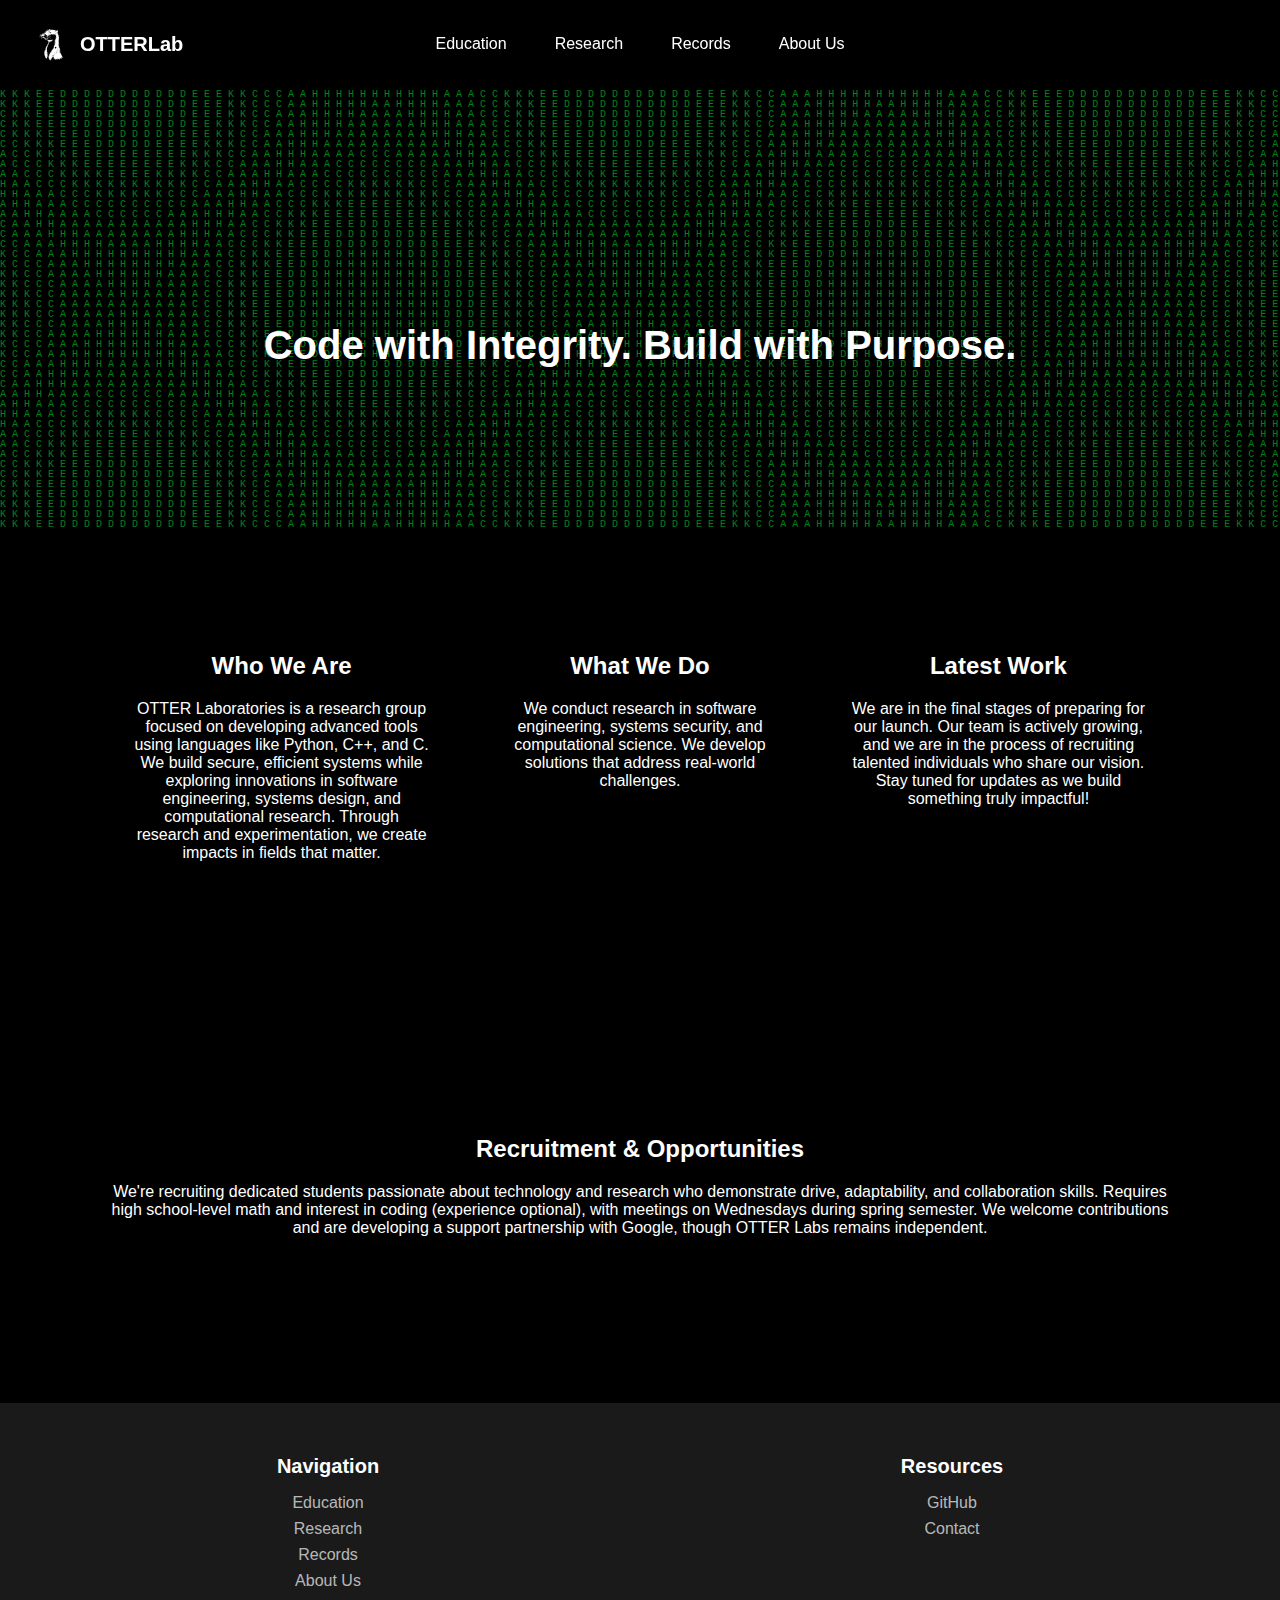
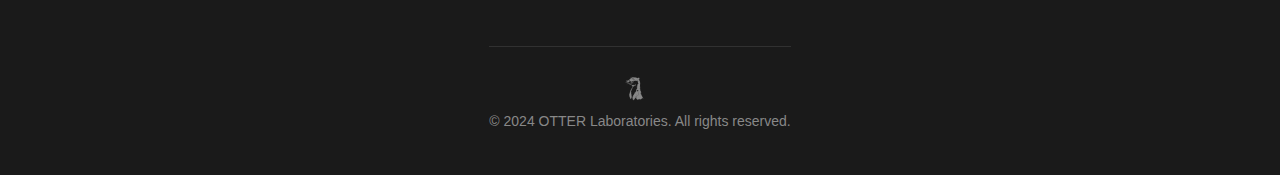
<file: index.html>
<!DOCTYPE html>
<html lang="en">

<head>
  <meta charset="UTF-8">
  <meta name="viewport" content="width=device-width, initial-scale=1.0">
  <title>OTTER Laboratories</title>
  <link rel="stylesheet" href="css/styles.css">
  <link rel="icon" type="image/png" href="/assets/otter-logo-tab.png">
</head>

<body class="index-page">
  <!-- Banner Navigation -->
  <header class="header">
    <div class="nav-container">
      <div class="nav-left">
        <a href="index.html" class="home-link">
          <img src="assets/logo/otterlab-logo-white.svg" alt="OtterLab Logo" class="logo"> OTTERLab
        </a>
      </div>
      <nav class="nav-center">
        <a href="pages/education.html" class="nav-link">Education</a>
        <a href="pages/research.html" class="nav-link">Research</a>
        <a href="pages/records.html" class="nav-link">Records</a>
        <a href="pages/about.html" class="nav-link">About Us</a>
      </nav>
    </div>
  </header>

  <!-- Slogan Section (could later be dynamic if desired) -->
  <section class="slogan">
    <pre id="asciiBackground"></pre>
    <h1>Code with Integrity. Build with Purpose.</h1>
  </section>

  <!-- Three Division Section (Static Content) -->
  <section class="info-section">
    <div class="info-box">
      <h2></h2>
      <p></p>
    </div>
    <div class="info-box">
      <h2></h2>
      <p></p>
    </div>
    <div class="info-box">
      <h2></h2>
      <p></p>
    </div>
  </section>

  <!-- Join Us Section -->
  <section class="join-us">
    <h2></h2>
    <p></p>
  </section>

  <!-- Footer -->
  <footer class="footer">
    <div class="footer-container">
      <div class="footer-grid">
        <div class="footer-section">
          <h3>Navigation</h3>
          <a href="pages/education.html">Education</a>
          <a href="pages/research.html">Research</a>
          <a href="pages/records.html">Records</a>
          <a href="pages/about.html">About Us</a>
        </div>
        <div class="footer-section">
          <h3>Resources</h3>
          <a href="https://github.com/OTTERLab">GitHub</a>
          <a href="#">Contact</a>
        </div>
      </div>
      <div class="footer-bottom">
        <div class="footer-logo-container">
          <img src="assets/logo/otterlab-logo-footer.svg" alt="OtterLab Logo" class="footer-logo">
        </div>
        <p>&copy; 2024 OTTER Laboratories. All rights reserved.</p>
      </div>
    </div>
  </footer>
  <script src="js/index.js"></script>
  <script src="js/main.js"></script>
  <script src="js/slogan.js"></script>

</body>

</html>
</file>
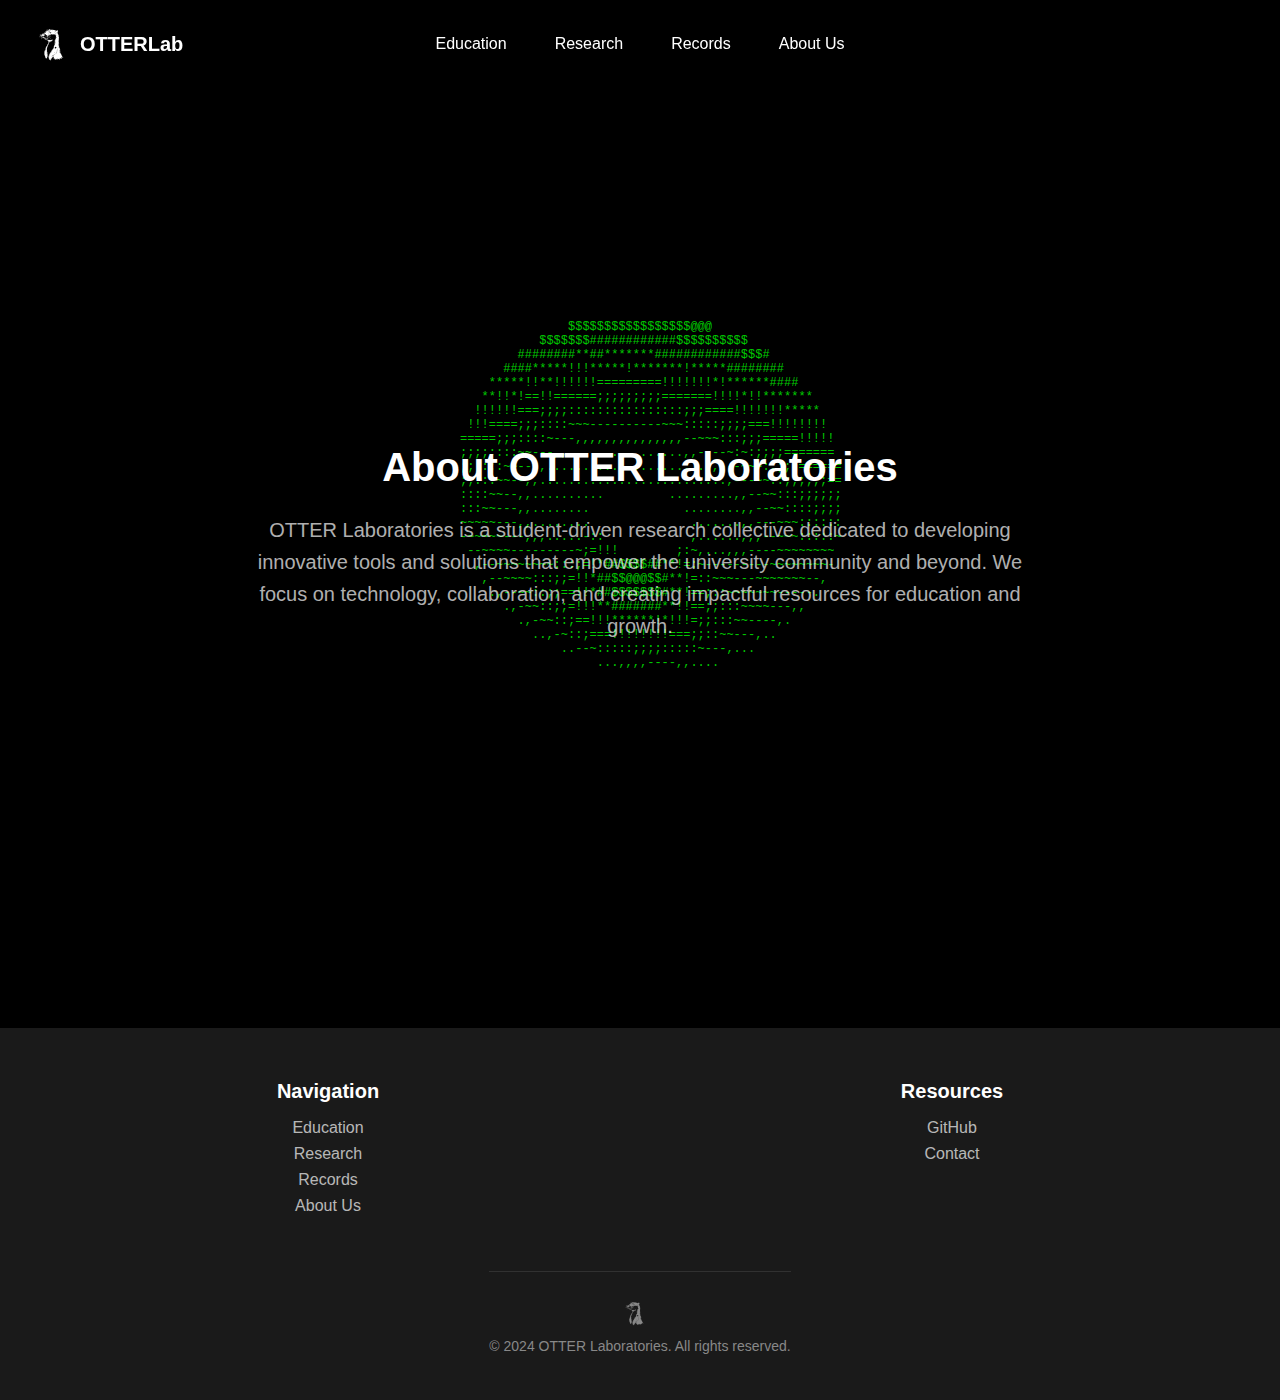
<file: pages/about.html>
<!DOCTYPE html>
<html lang="en">

<head>
  <meta charset="UTF-8">
  <meta name="viewport" content="width=device-width, initial-scale=1.0">
  <title>About Us - OTTER Laboratories</title>
  <link rel="stylesheet" href="../css/styles.css">
  <link rel="icon" type="image/png" href="/assets/otter-logo-tab.png" sizes="32x32">
  <link rel="icon" type="image/png" href="/assets/otter-logo-tab.png" sizes="16x16">
  <style>
    /* Additional CSS for donut animation */
    .about-section {
      position: relative;
      overflow: hidden;
      background-color: rgba(0, 0, 0, 0.8);
      /* Opacity applied to the section */
    }

    .donut-canvas {
      position: absolute;
      top: 0;
      left: 0;
      width: 100%;
      height: 100%;
      z-index: 1;
      pointer-events: none;
      font-family: monospace;
      font-size: 12px;
      color: rgba(0, 255, 0, 0.8);
      /* Brighter green with higher opacity */
      display: flex;
      justify-content: center;
      align-items: center;
      white-space: pre;
      text-align: center;
    }

    .about-content {
      position: relative;
      z-index: 2;
      padding: 3rem;
      border-radius: 8px;
      color: white;
    }
  </style>

</head>

<body class="about-page">
  <!-- Banner Navigation -->
  <header class="header">
    <div class="nav-container">
      <div class="nav-left">
        <a href="../index.html" class="home-link">
          <img src="../assets/logo/otterlab-logo-white.svg" alt="OtterLab Logo" class="logo"> OTTERLab
        </a>
      </div>
      <nav class="nav-center">
        <a href="education.html" class="nav-link">Education</a>
        <a href="research.html" class="nav-link">Research</a>
        <a href="records.html" class="nav-link">Records</a>
        <a href="about.html" class="nav-link">About Us</a>
      </nav>
    </div>
  </header>

  <!-- About Us Section with Donut Animation -->
  <section class="about-section">
    <div id="canvas" class="donut-canvas"></div>
    <div class="about-content">
      <h1>About OTTER Laboratories</h1>
      <p>
        OTTER Laboratories is a student-driven research collective dedicated to developing innovative tools and
        solutions that empower the university community and beyond. We focus on technology, collaboration, and creating
        impactful resources for education and growth.
      </p>
    </div>
  </section>

  <!-- Footer -->
  <footer class="footer">
    <div class="footer-container">
      <div class="footer-grid">
        <div class="footer-section">
          <h3>Navigation</h3>
          <a href="education.html">Education</a>
          <a href="research.html">Research</a>
          <a href="records.html">Records</a>
          <a href="about.html">About Us</a>
        </div>
        <div class="footer-section">
          <h3>Resources</h3>
          <a href="https://github.com/OTTERLab">GitHub</a>
          <a href="#">Contact</a>
        </div>
      </div>
      <div class="footer-bottom">
        <div class="footer-logo-container">
          <img src="../assets/logo/otterlab-logo-footer.svg" alt="OtterLab Logo" class="footer-logo">
        </div>
        <p>&copy; 2024 OTTER Laboratories. All rights reserved.</p>
      </div>
    </div>
  </footer>

  <!-- Donut Animation Script -->
  <script>
    function donut() {
      const canvas = document.querySelector('#canvas');
      const canvasWidth = 160; // Increased width of the canvas
      const canvasHeight = 48; // Increased height of the canvas
      const canvasArea = canvasHeight * canvasWidth;
      const yOffset = 24; // Adjusted offset for centering the donut vertically
      const xOffset = 80; // Adjusted offset for centering the donut horizontally
      const innerRadius = 2;
      const r1Points = 90;
      const r2Points = 314;
      const fov = 5;
      const what = 40; // Increased size of the donut
      let A = 0, B = 0;
      let shades = '.,-~:;=!*#$@'.split('');

      const renderFrame = () => {
        let b = Array(canvasArea).fill(' ');
        let z = Array(7040).fill(0);

        for (let j = 0; j < 6.28; j += 6.28 / r1Points) {
          for (let i = 0; i < 6.28; i += 6.28 / r2Points) {
            let c = Math.sin(i);
            let d = Math.cos(j);
            let h = d + innerRadius;
            let D = 1 / (c * h * Math.sin(A) + Math.sin(j) * Math.cos(A) + fov);
            let t = c * h * Math.cos(A) - Math.sin(j) * Math.sin(A);

            let x = (xOffset + what * D * (Math.cos(i) * h * Math.cos(B) - t * Math.sin(B))) | 0;
            let y = (yOffset + (what / 2) * D * (Math.cos(i) * h * Math.sin(B) + t * Math.cos(B))) | 0;
            let o = x + canvasWidth * y;
            let N = (8 * ((Math.sin(j) * Math.sin(A) - c * d * Math.cos(A)) * Math.cos(B) - c * d * Math.sin(A) - Math.sin(j) * Math.cos(A) - Math.cos(i) * d * Math.sin(B))) | 0;

            if (y < canvasHeight && y > 0 && x > 0 && x < canvasWidth && D > z[o]) {
              z[o] = D;
              b[o] = shades[N > 0 ? N : 0];
            }
          }
        }

        canvas.innerHTML = b.join('').match(new RegExp(`.{${canvasWidth}}`, 'g')).join('<br>');
        A += 0.04;
        B += 0.02;
      };

      setInterval(renderFrame, 50);
    }

    donut();
  </script>
</body>

</html>
</file>
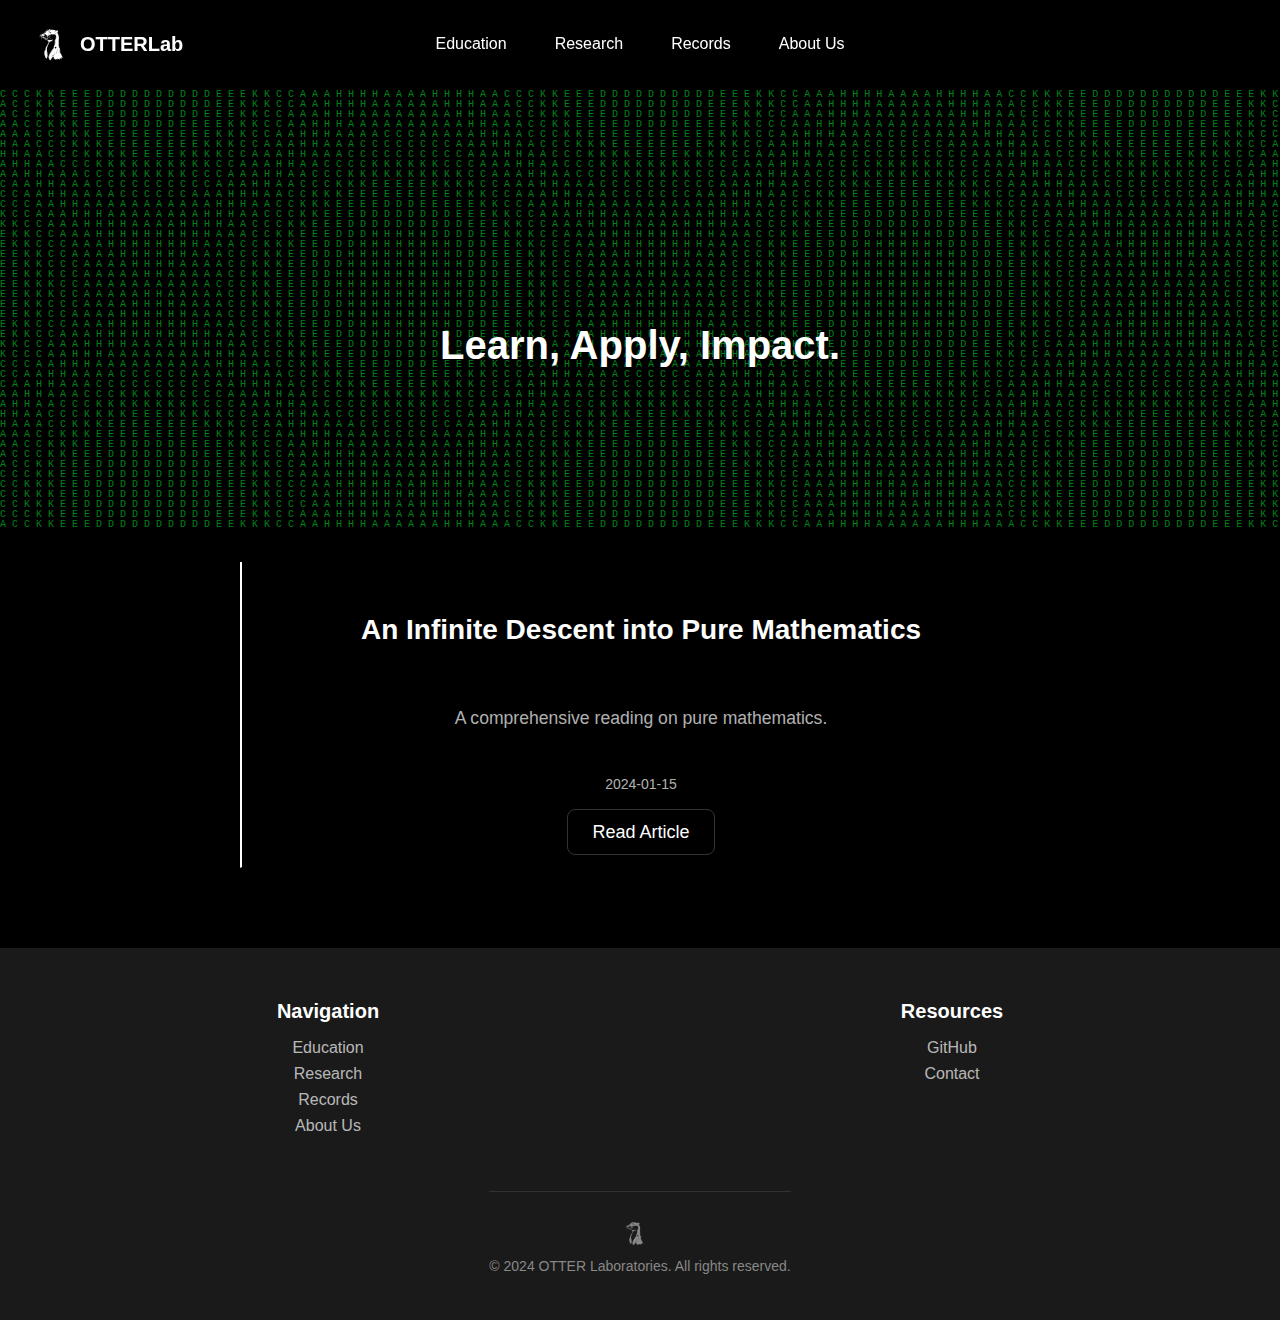
<file: pages/education.html>
<!DOCTYPE html>
<html lang="en">

<head>
  <meta charset="UTF-8">
  <meta name="viewport" content="width=device-width, initial-scale=1.0">
  <title>Education - OTTER Laboratories</title>
  <link rel="stylesheet" href="../css/styles.css">
  <link rel="icon" type="image/png" href="/assets/otter-logo-tab.png">
</head>

<body class="education-page">
  <!-- Banner Navigation -->
  <header class="header">
    <div class="nav-container">
      <div class="nav-left">
        <a href="../index.html" class="home-link">
          <img src="../assets/logo/otterlab-logo-white.svg" alt="OtterLab Logo" class="logo"> OTTERLab
        </a>
      </div>
      <nav class="nav-center">
        <a href="education.html" class="nav-link">Education</a>
        <a href="research.html" class="nav-link">Research</a>
        <a href="records.html" class="nav-link">Records</a>
        <a href="about.html" class="nav-link">About Us</a>
      </nav>
    </div>
  </header>

  <!-- Slogan Section -->
  <section class="slogan">
    <pre id="asciiBackground"></pre>
    <h1>Learn, Apply, Impact.</h1>
  </section>

  <!-- Education Content -->
  <section id="education-content" class="info-section">
    <!-- Cards will be populated dynamically by JS -->
  </section>

  <!-- Footer -->
  <footer class="footer">
    <div class="footer-container">
      <div class="footer-grid">
        <div class="footer-section">
          <h3>Navigation</h3>
          <a href="education.html">Education</a>
          <a href="research.html">Research</a>
          <a href="records.html">Records</a>
          <a href="about.html">About Us</a>
        </div>
        <div class="footer-section">
          <h3>Resources</h3>
          <a href="https://github.com/OTTERLab">GitHub</a>
          <a href="#">Contact</a>
        </div>
      </div>
      <div class="footer-bottom">
        <div class="footer-logo-container">
          <img src="../assets/logo/otterlab-logo-footer.svg" alt="OtterLab Logo" class="footer-logo">
        </div>
        <p>&copy; 2024 OTTER Laboratories. All rights reserved.</p>
      </div>
    </div>
  </footer>

  <script src="../js/education.js"></script>
  <script src="../js/slogan.js"></script>
</body>

</html>
</file>
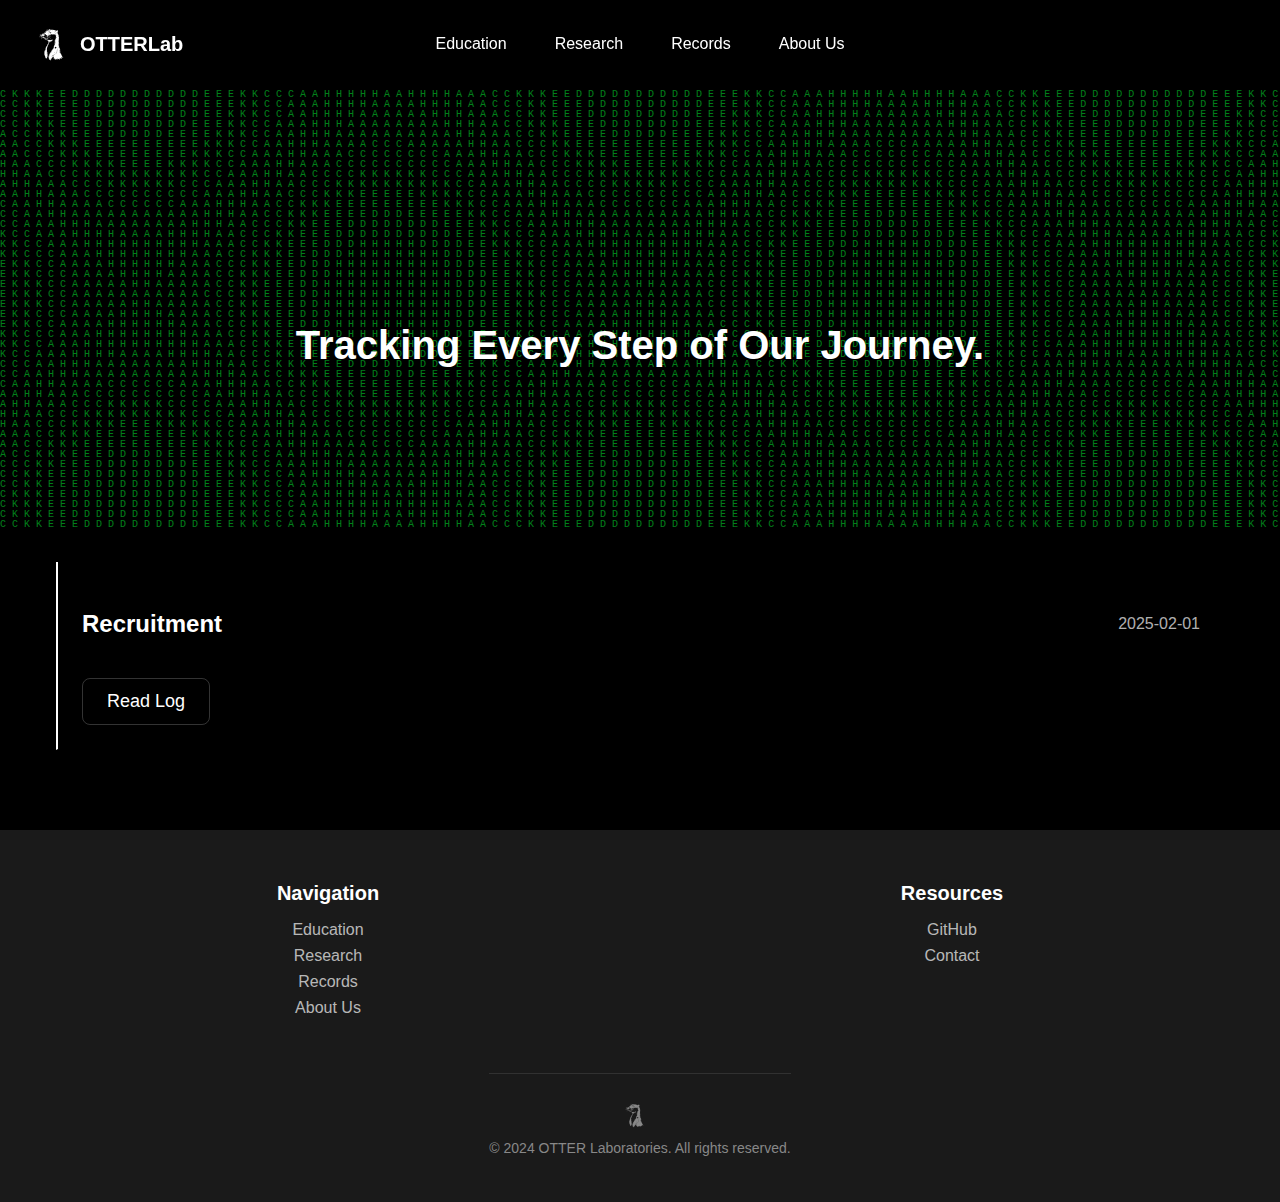
<file: pages/records.html>
<!DOCTYPE html>
<html lang="en">

<head>
  <meta charset="UTF-8">
  <meta name="viewport" content="width=device-width, initial-scale=1.0">
  <title>Records - OTTER Laboratories</title>
  <link rel="stylesheet" href="../css/styles.css">
  <link rel="icon" type="image/png" href="/assets/otter-logo-tab.png">
</head>

<body class="records-page">
  <!-- Banner Navigation -->
  <header class="header">
    <div class="nav-container">
      <div class="nav-left">
        <a href="../index.html" class="home-link">
          <img src="../assets/logo/otterlab-logo-white.svg" alt="OtterLab Logo" class="logo"> OTTERLab
        </a>
      </div>
      <nav class="nav-center">
        <a href="education.html" class="nav-link">Education</a>
        <a href="research.html" class="nav-link">Research</a>
        <a href="records.html" class="nav-link">Records</a>
        <a href="about.html" class="nav-link">About Us</a>
      </nav>
    </div>
  </header>

  <!-- Slogan Section -->
  <section class="slogan">
    <pre id="asciiBackground"></pre>
    <h1>Tracking Every Step of Our Journey.</h1>
  </section>

  <!-- Records Table -->
  <section id="records-content" class="info-section">
    <!-- Table of logs will be populated dynamically by JS -->
  </section>

  <!-- Footer -->
  <footer class="footer">
    <div class="footer-container">
      <div class="footer-grid">
        <div class="footer-section">
          <h3>Navigation</h3>
          <a href="education.html">Education</a>
          <a href="research.html">Research</a>
          <a href="records.html">Records</a>
          <a href="about.html">About Us</a>
        </div>
        <div class="footer-section">
          <h3>Resources</h3>
          <a href="https://github.com/OTTERLab">GitHub</a>
          <a href="#">Contact</a>
        </div>
      </div>
      <div class="footer-bottom">
        <div class="footer-logo-container">
          <img src="../assets/logo/otterlab-logo-footer.svg" alt="OtterLab Logo" class="footer-logo">
        </div>
        <p>&copy; 2024 OTTER Laboratories. All rights reserved.</p>
      </div>
    </div>
  </footer>

  <script src="../js/records.js"></script>
  <script src="../js/slogan.js"></script>
</body>

</html>
</file>
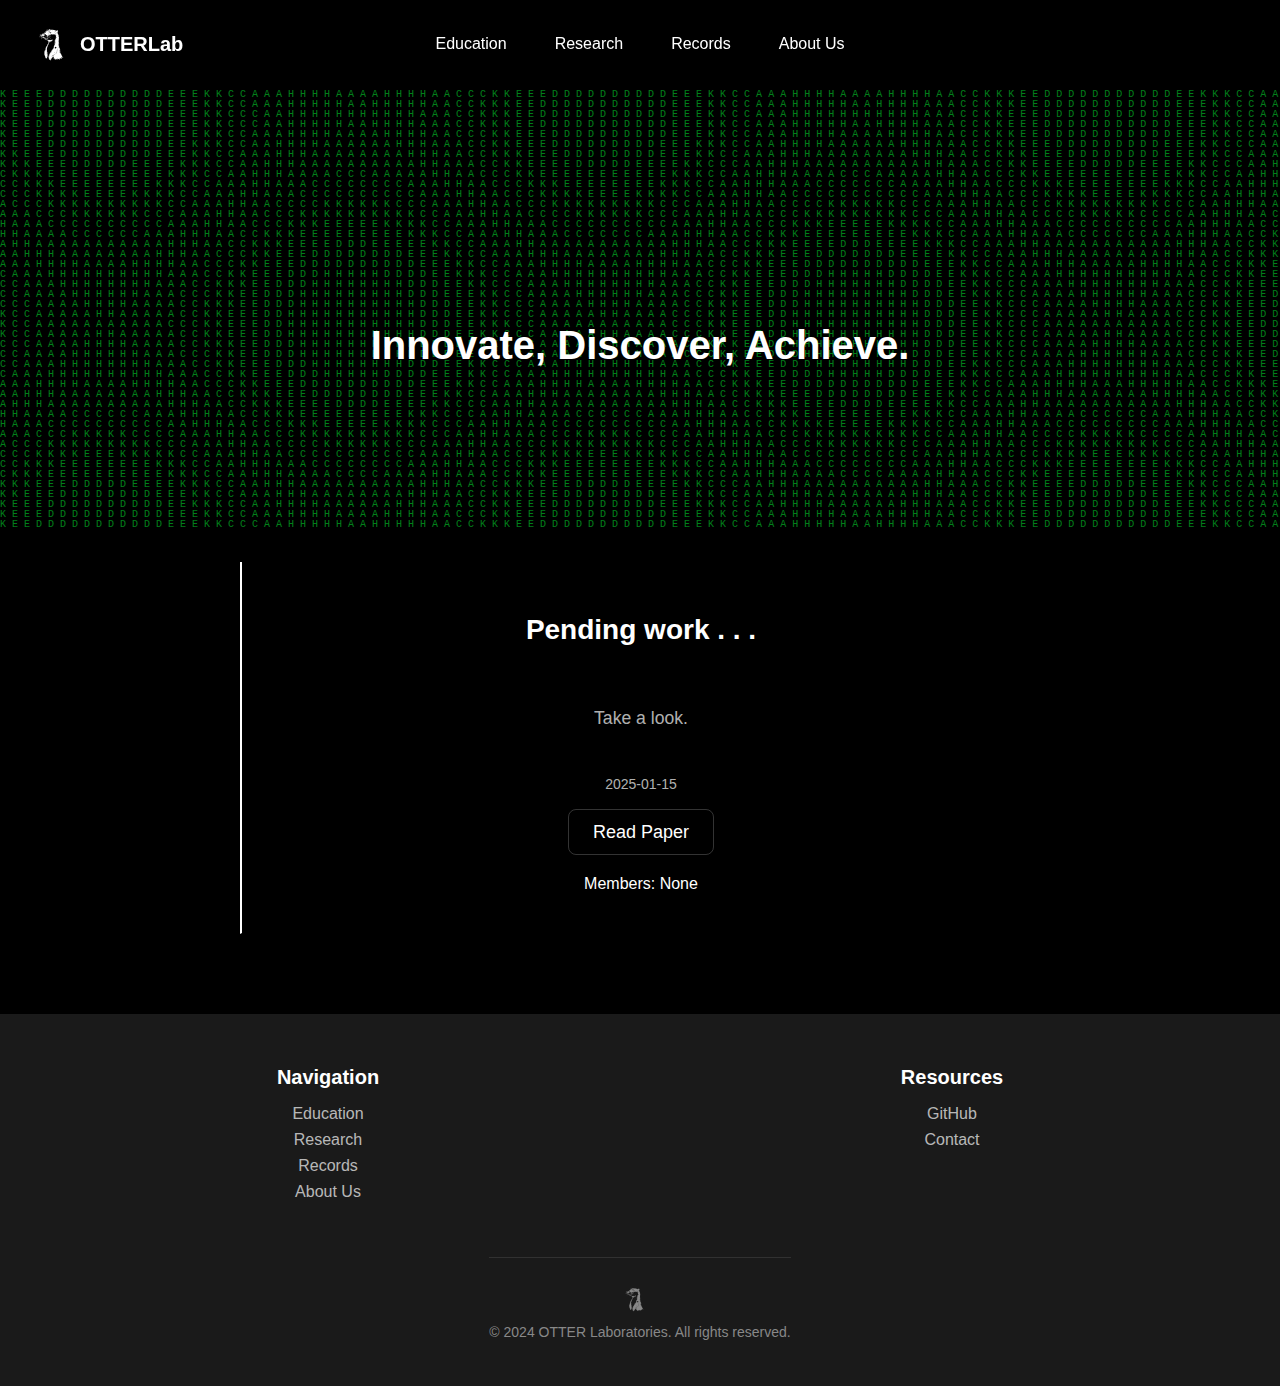
<file: pages/research.html>
<!DOCTYPE html>
<html lang="en">

<head>
  <meta charset="UTF-8">
  <meta name="viewport" content="width=device-width, initial-scale=1.0">
  <title>Research - OTTER Laboratories</title>
  <link rel="stylesheet" href="../css/styles.css">
  <link rel="icon" type="image/png" href="/assets/otter-logo-tab.png">
</head>

<body class="research-page">
  <!-- Banner Navigation -->
  <header class="header">
    <div class="nav-container">
      <div class="nav-left">
        <a href="../index.html" class="home-link">
          <img src="../assets/logo/otterlab-logo-white.svg" alt="OtterLab Logo" class="logo"> OTTERLab
        </a>
      </div>
      <nav class="nav-center">
        <a href="education.html" class="nav-link">Education</a>
        <a href="research.html" class="nav-link">Research</a>
        <a href="records.html" class="nav-link">Records</a>
        <a href="about.html" class="nav-link">About Us</a>
      </nav>
    </div>
  </header>

  <!-- Slogan Section -->
  <section class="slogan">
    <pre id="asciiBackground"></pre>
    <h1>Innovate, Discover, Achieve.</h1>
  </section>


  <!-- Research Content -->
  <section id="research-content" class="info-section">
    <!-- Cards will be populated dynamically by JS -->
  </section>

  <!-- Footer -->
  <footer class="footer">
    <div class="footer-container">
      <div class="footer-grid">
        <div class="footer-section">
          <h3>Navigation</h3>
          <a href="education.html">Education</a>
          <a href="research.html">Research</a>
          <a href="records.html">Records</a>
          <a href="about.html">About Us</a>
        </div>
        <div class="footer-section">
          <h3>Resources</h3>
          <a href="https://github.com/OTTERLab">GitHub</a>
          <a href="#">Contact</a>
        </div>
      </div>
      <div class="footer-bottom">
        <div class="footer-logo-container">
          <img src="../assets/logo/otterlab-logo-footer.svg" alt="OtterLab Logo" class="footer-logo">
        </div>
        <p>&copy; 2024 OTTER Laboratories. All rights reserved.</p>
      </div>
    </div>
  </footer>

  <script src="../js/research.js"></script>
  <script src="../js/slogan.js"></script>
</body>

</html>
</file>
<file: css/styles.css>
/* Global Reset & Box-Sizing */
*,
*::before,
*::after {
  box-sizing: border-box;
}

html,
body {
  margin: 0;
  padding: 0;
  overflow-x: hidden; 
}

/* ===================================================
   1. Root Variables & Base Styles
=================================================== */
:root {
  --primary: #ffffff;
  --background: #000000;
  --text: #ffffff;
  --text-secondary: rgba(255, 255, 255, 0.7);
  --text-gradient: #ff6600;
  --accent: #1a1a1a;
  --spacing: clamp(4rem, 8vw, 8rem);
  --header-height: 80px;
}

body {
  background: var(--background);
  color: var(--text);
  font-family: Arial, sans-serif;
}

body.index-page {
  padding-top: var(--header-height);
}

body.about-page {
  padding-top: var(--header-height);
}

body.education-page {
  padding-top: var(--header-height);
}

body.records-page {
  padding-top: var(--header-height);
}

body.research-page {
  padding-top: var(--header-height);
}

/* ===================================================
   2. Header & Navigation
=================================================== */
.header {
  position: fixed;
  top: 0;
  left: 0;
  right: 0;
  background: rgba(0, 0, 0, 0.8);
  backdrop-filter: blur(1px);
  z-index: 1000;
  padding: 1.5rem 0;
  width: 100%;
  height: var(--header-height);
}

.nav-container {
  max-width: 1400px;
  margin: 0 auto;
  padding: 0 2rem;
  display: grid;
  grid-template-columns: 1fr auto 1fr;
  align-items: center;
}

.nav-left .home-link {
  font-weight: 700;
  font-size: 1.25rem;
  color: var(--primary);
  text-decoration: none;
  display: flex;
  align-items: center;
}

.logo {
  height: 40px;
  margin-right: 8px;
}

.nav-center {
  display: flex;
  gap: 3rem;
  justify-content: center;
}

.nav-link {
  color: var(--text);
  text-decoration: none;
  font-weight: 500;
  transition: color 0.3s ease;
}

.nav-link:hover {
  color: var(--primary);
}

/* ===================================================
   3. Slogan Section & ASCII Background
=================================================== */
.slogan {
  position: relative;
  display: flex;
  justify-content: center;
  align-items: center;
  text-align: center;
  margin: 0 auto;
  padding: 5rem 2rem;
  height: 50vh;
  padding-top: 10rem;
  overflow: hidden;
  background: black;
}

.slogan h1 {
  font-size: 2.5rem;
  font-weight: bold;
  color: var(--primary);
  position: relative;
  z-index: 2;
}

#asciiBackground {
  position: absolute;
  top: 0;
  left: 0;
  width: 100%;
  height: 100%;
  font-family: monospace;
  color: rgba(4, 253, 54, 0.5);
  white-space: pre; 
  overflow: hidden;
  z-index: 1;
  font-size: 10px;
  line-height: 10px;
}

/* Keyframes for Animated Background (not currently applied) */
@keyframes movePoints {
  0% {
    background-position: 0 0;
  }
  100% {
    background-position: 100% 100%;
  }
}

/* ===================================================
   4. Info & Join Sections
=================================================== */
.info-section {
  display: flex;
  justify-content: space-around;
  padding: var(--spacing);
  text-align: center;
  flex-wrap: wrap;
}

.info-box {
  max-width: 300px;
  margin-bottom: 2rem;
}

.join-us {
  text-align: center;
  padding: var(--spacing);
  background: #000000;
}

.join-us h2 {
  color: var(--primary);
}

/* ===================================================
   5. Education & Research Sections
=================================================== */

/* Common Card Styles for Education and Research */
.education-card,
.research-card {
  background: transparent;
  padding: 1.5rem;
  border-bottom: 1px solid rgba(0, 0, 0, 0.1);
  border-left: 2px solid var(--primary);
  display: flex;
  flex-direction: column;
  width: 100%;
  max-width: 800px;
  margin: 0 auto;
}

.education-card-content,
.research-card-content {
  display: flex;
  flex-direction: column;
  gap: 1rem;
}

.education-title,
.research-title {
  font-size: 1.75rem;
  font-weight: 700;
  color: var(--primary);
}

.education-summary,
.research-bio {
  font-size: 1.1rem;
  color: var(--text-secondary);
}

.education-date,
.research-date {
  font-size: 0.875rem;
  color: var(--text-secondary);
}

.education-link-button,
.research-link-button {
  padding: 0.75rem 1.5rem;
  border: 1px solid rgba(255, 255, 255, 0.2);
  border-radius: 8px;
  color: var(--primary);
  text-decoration: none;
  font-size: 1.125rem;
  font-weight: 500;
  transition: all 0.3s ease;
  width: max-content;
  margin-top: 1rem;
}

.education-link-button:hover,
.research-link-button:hover {
  background: rgba(0, 255, 157, 0.1);
  border-color: var(--primary);
}

/* Layout for Education & Research Content */
#education-content,
#research-content {
  display: flex;
  flex-direction: column;
  gap: 2rem;
  padding: 2rem 1rem;
  max-width: 1200px;
  margin: 0 auto;
}

/* ===================================================
   6. Records Section
=================================================== */
#records-content {
  display: flex;
  flex-direction: column;
  gap: 2rem;
  padding: 2rem 1rem;
  max-width: 1200px;
  margin: 0 auto;
}

.record-item {
  background: transparent;
  padding: 1.5rem;
  border-bottom: 1px solid rgba(0, 0, 0, 0.1);
  border-left: 2px solid var(--primary);
  display: flex;
  flex-direction: column;
}

.record-item-header {
  display: flex;
  justify-content: space-between;
  align-items: center;
}

.record-name {
  font-size: 1.5rem;
  font-weight: 700;
  color: var(--primary);
  text-decoration: none;
}

.record-name:hover {
  color: var(--text-secondary);
}

.record-date {
  font-size: 1rem;
  color: var(--text-secondary);
}

.record-link {
  font-size: 1.125rem;
  color: var(--primary);
  text-decoration: none;
  border: 1px solid rgba(255, 255, 255, 0.2);
  padding: 0.75rem 1.5rem;
  border-radius: 8px;
  margin-top: 1rem;
  width: max-content;
  transition: all 0.3s ease;
}

.record-link:hover {
  background: rgba(0, 255, 157, 0.1);
  border-color: var(--primary);
}

/* List Layout for Records */
.records-list {
  display: flex;
  flex-direction: column;
  gap: 1.5rem;
  width: 100%;
}

@media (min-width: 768px) {
  .records-list {
    gap: 2rem;
  }
}

/* Error Message */
.error-message {
  color: var(--primary);
  text-align: center;
  font-size: 1.5rem;
  padding: 2rem;
}

/* ===================================================
   7. About Us Page
=================================================== */
.about-page {
  background-color: var(--background);
  color: var(--text);
  padding: 0;
  margin: 0;
}

.about-section {
  display: flex;
  flex-direction: column;
  justify-content: center;
  align-items: center;
  text-align: center;
  height: 100vh;
  padding: 2rem;
}

.about-content h1 {
  font-size: 2.5rem;
  font-weight: 700;
  color: var(--primary);
  margin-bottom: 1.5rem;
}

.about-content p {
  font-size: 1.25rem;
  color: var(--text-secondary);
  line-height: 1.6;
  max-width: 800px;
  margin: 0 auto;
}

/* ===================================================
   8. Footer
=================================================== */
.footer {
  background: var(--accent);
  padding: 2rem 0;
  margin-top: 3rem;
}

.footer-container {
  max-width: 1400px;
  margin: 0 auto;
  padding: 0 2rem;
  display: flex;
  flex-direction: column;
  align-items: center;
}

.footer-grid {
  display: grid;
  grid-template-columns: 1fr 1fr; 
  gap: 2rem;
  width: 100%;
  margin-bottom: 2rem;
}

.footer-section {
  text-align: center;
}


.footer-section h3 {
  color: var(--primary);
  margin-bottom: 1rem;
  font-size: 1.25rem;
}

.footer-section a {
  display: block;
  color: var(--text-secondary);
  text-decoration: none;
  margin-bottom: 0.5rem;
  transition: color 0.3s ease;
}

.footer-section a:hover {
  color: var(--primary);
}

.footer-bottom {
  padding-top: 1rem;
  border-top: 1px solid rgba(255, 255, 255, 0.1);
  text-align: center;
  color: var(--text-secondary);
  margin-top: 1rem;
}

.footer-logo-container {
  display: flex;
  align-items: center;
  justify-content: center;
  margin-top: 10px;
}

.footer-logo {
  height: 30px;
  margin-right: 10px;
}

.footer-bottom p {
  font-size: 14px;
  color: #888;
  margin-top: 10px;
}

/* ===================================================
   9. Responsive & Mobile Styles
=================================================== */

/* For devices with max-width: 768px */
@media (max-width: 768px) {
  .header{
    padding-bottom: 90px;
  }
  /* Navigation adjustments */
  .nav-container {
    grid-template-columns: auto; 
    justify-items: center;
    
  }
  .nav-center {
    flex-direction: row; 
    flex-wrap: wrap; 
    gap: 1rem; 
    justify-content: center; 
  }
  .nav-link {
    font-size: 1rem; 
    white-space: nowrap; 
  }

  /* Footer adjustments */
  .footer-grid {
    grid-template-columns: 1fr; 
  }
  
  .footer-section h3 {
    font-size: 1.125rem;
  }
  .footer-bottom {
    margin-top: 1rem;
    font-size: 12px;
  }
  .footer-logo {
    height: 20px;
  }

  /* Education Cards adjustments */
  .education-card {
    max-width: 100%;
    padding: 1rem;
  }
  .education-title {
    font-size: 1.5rem;
  }
  .education-summary {
    font-size: 1rem;
  }
  .education-link-button {
    font-size: 1rem;
  }
}

/* For devices with max-width: 480px */
@media (max-width: 480px) {
  :root {
    --header-height: 80px; 
  }
  .header{
    padding-bottom: 90px;
  }
  .slogan h1 {
    font-size: 1.5rem;
  }
  .nav-link {
    font-size: 1rem;
  }
  .footer-logo {
    height: 20px;
  }
  .footer-bottom p {
    font-size: 12px;
  }
  /* Adjust ASCII background to wrap if necessary */
  #asciiBackground {
    white-space: pre-wrap;
  }
}
</file>
